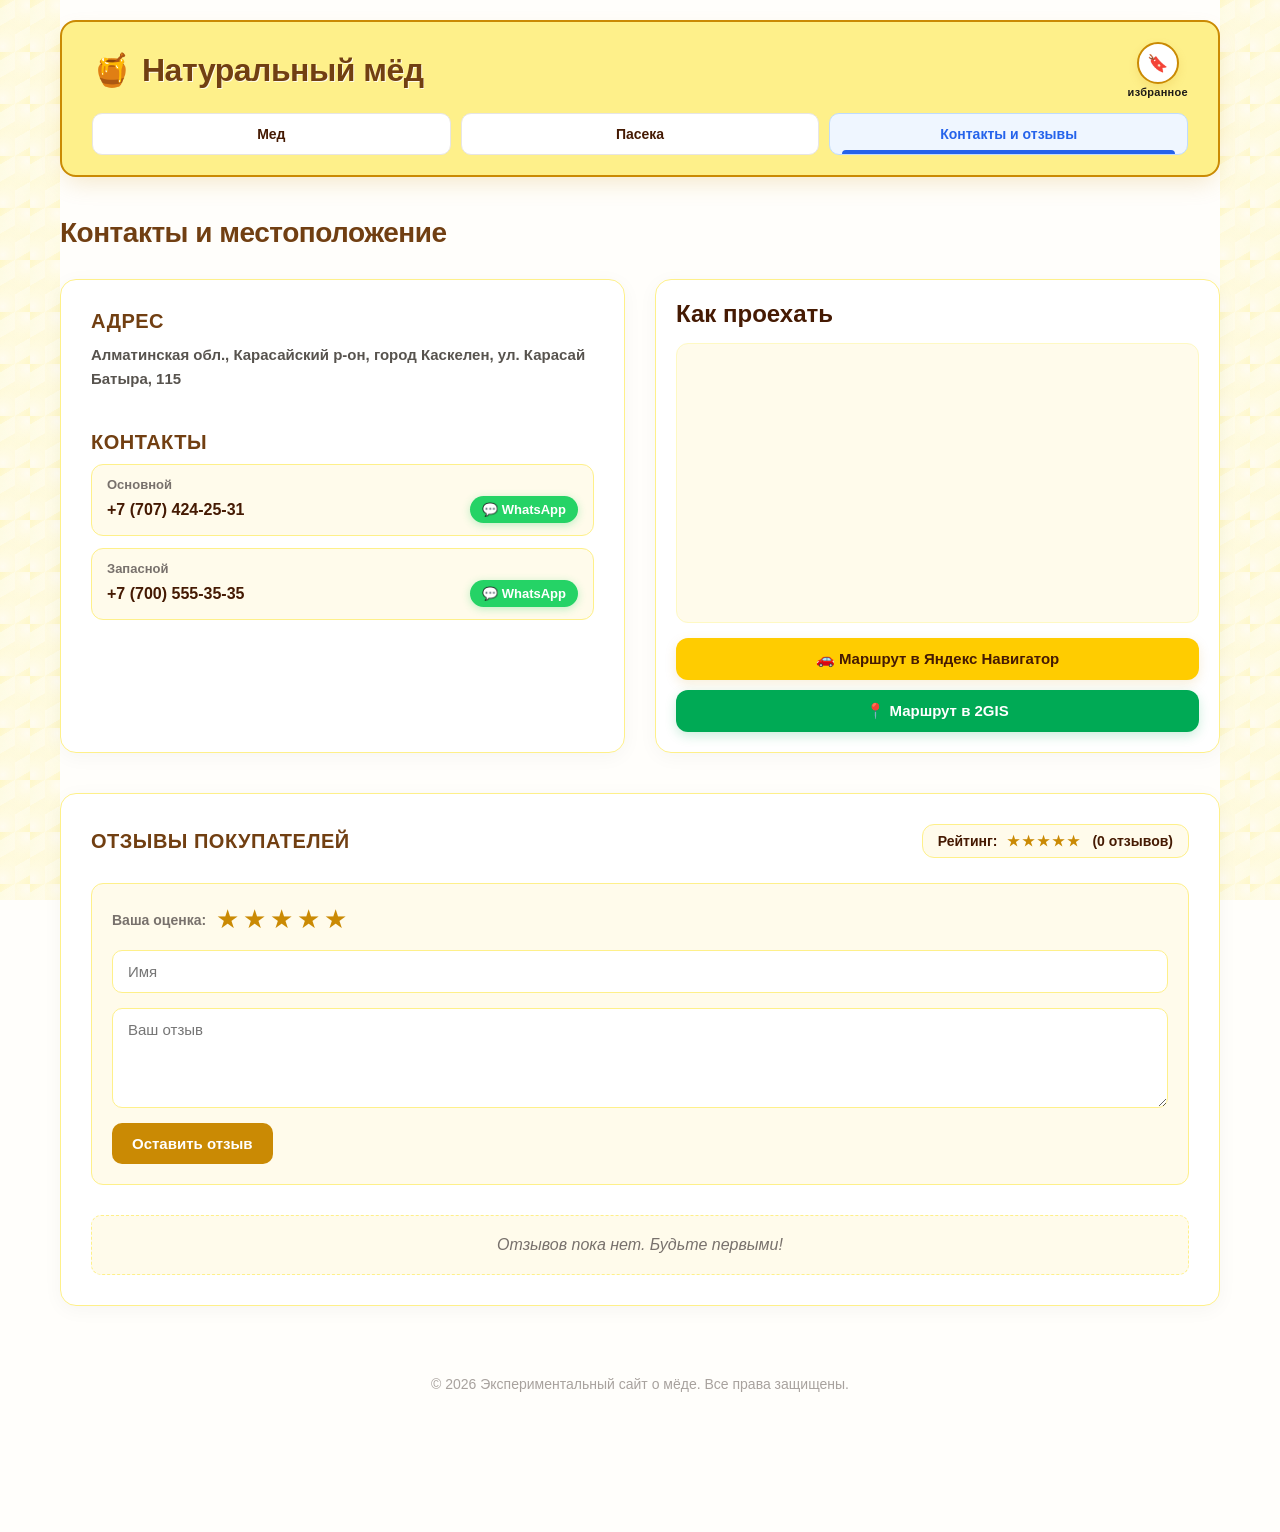
<file: contact.html>
<!DOCTYPE html>
<html lang="ru">
<head>
    <meta charset="UTF-8">
    <meta name="viewport" content="width=device-width, initial-scale=1.0">
    <title>Контакты и отзывы — Натуральный мёд</title>
    <link rel="stylesheet" href="style.css">
    <style>
        .contacts-grid {
            display: grid;
            grid-template-columns: 1fr 1fr;
            gap: 30px;
            margin-bottom: 40px;
        }

        .contact-info-card {
            background: #ffffff;
            padding: 30px;
            border-radius: var(--card-radius);
            border: 1px solid #fef08a;
            box-shadow: 0 4px 20px rgba(0,0,0,0.04);
            display: flex;
            flex-direction: column;
            gap: 20px;
        }

        .contact-section h2 {
            color: #713f12;
            font-size: 20px;
            font-weight: 800;
            margin-bottom: 10px;
            text-transform: uppercase;
            letter-spacing: 0.5px;
        }

        .contact-address-text {
            font-size: 16px;
            font-weight: 700;
            color: #451a03;
            line-height: 1.5;
        }

        .contact-phones-list {
            display: flex;
            flex-direction: column;
            gap: 12px;
        }

        .phone-item {
            display: flex;
            flex-direction: column;
            gap: 4px;
            background: #fffbeb;
            padding: 12px 15px;
            border-radius: 12px;
            border: 1px solid #fef08a;
        }

        .phone-label {
            font-size: 13px;
            color: #78716c;
            font-weight: 600;
        }

        .phone-row {
            display: flex;
            align-items: center;
            justify-content: space-between;
            gap: 10px;
        }

        .phone-number {
            font-size: 16px;
            font-weight: 700;
            color: #451a03;
            text-decoration: none;
        }

        .phone-number:hover {
            color: #ca8a04;
        }

        .wa-mini-btn {
            display: inline-flex;
            align-items: center;
            gap: 6px;
            background-color: #25d366;
            color: white;
            padding: 6px 12px;
            border-radius: 20px;
            font-size: 13px;
            font-weight: 700;
            text-decoration: none;
            transition: var(--transition);
            box-shadow: 0 2px 8px rgba(37, 211, 102, 0.3);
            white-space: nowrap;
        }

        .wa-mini-btn:hover {
            background-color: #20ba5a;
            transform: scale(1.05);
        }

        .map-card {
            background: #ffffff;
            padding: 20px;
            border-radius: var(--card-radius);
            border: 1px solid #fef08a;
            box-shadow: 0 4px 20px rgba(0,0,0,0.04);
            display: flex;
            flex-direction: column;
            gap: 15px;
        }

        .map-container {
            width: 100%;
            height: 280px;
            border-radius: 12px;
            overflow: hidden;
            border: 1px solid #fef9c3;
            display: flex;
            justify-content: center;
            align-items: center;
            background: #fffbeb;
        }

        .navigators-group {
            display: flex;
            flex-direction: column;
            gap: 10px;
        }

        .navigator-btn {
            display: flex;
            align-items: center;
            justify-content: center;
            gap: 8px;
            background-color: #ffcc00;
            color: #451a03;
            text-decoration: none;
            padding: 12px 20px;
            border-radius: 12px;
            font-weight: 700;
            font-size: 15px;
            transition: var(--transition);
            box-shadow: 0 4px 12px rgba(202, 138, 4, 0.15);
            text-align: center;
        }

        .navigator-btn:hover {
            background-color: #f5b800;
            transform: translateY(-2px);
            box-shadow: 0 6px 16px rgba(202, 138, 4, 0.25);
        }

        .navigator-btn.twogis {
            background-color: #00aa55;
            color: #ffffff;
            box-shadow: 0 4px 12px rgba(0, 170, 85, 0.2);
        }

        .navigator-btn.twogis:hover {
            background-color: #00964c;
            box-shadow: 0 6px 16px rgba(0, 170, 85, 0.3);
        }

        .reviews-section {
            background: #ffffff;
            padding: 30px;
            border-radius: var(--card-radius);
            border: 1px solid #fef08a;
            box-shadow: 0 4px 20px rgba(0,0,0,0.04);
            margin-bottom: 40px;
        }

        .reviews-header-row {
            display: flex;
            justify-content: space-between;
            align-items: center;
            margin-bottom: 25px;
            flex-wrap: wrap;
            gap: 15px;
        }

        .reviews-header-row h2 {
            color: #713f12;
            font-size: 20px;
            font-weight: 800;
            margin: 0;
            text-transform: uppercase;
            letter-spacing: 0.5px;
        }

        .reviews-summary {
            display: flex;
            align-items: center;
            gap: 10px;
            background: #fffbeb;
            padding: 8px 15px;
            border-radius: 12px;
            border: 1px solid #fef08a;
            font-size: 14px;
            font-weight: 700;
            color: #451a03;
        }

        .summary-stars {
            color: #ca8a04;
            letter-spacing: 2px;
        }

        .review-form {
            display: flex;
            flex-direction: column;
            gap: 15px;
            background: #fffbeb;
            padding: 20px;
            border-radius: 12px;
            border: 1px solid #fef08a;
            margin-bottom: 30px;
        }

        .rating-select-group {
            display: flex;
            align-items: center;
            gap: 10px;
        }

        .rating-label {
            font-size: 14px;
            font-weight: 600;
            color: #78716c;
        }

        .rating-stars {
            display: flex;
            gap: 4px;
            cursor: pointer;
        }

        .rating-stars span {
            font-size: 26px;
            color: #d1d5db;
            transition: color 0.2s;
        }

        .rating-stars span.active,
        .rating-stars span:hover {
            color: #ca8a04;
        }

        .review-input, .review-textarea {
            padding: 12px 15px;
            border: 1px solid #fef08a;
            border-radius: 10px;
            font-size: 15px;
            outline: none;
            background: #ffffff;
            color: #451a03;
            font-family: inherit;
        }

        .review-input:focus, .review-textarea:focus {
            border-color: #ca8a04;
            box-shadow: 0 0 5px rgba(202, 138, 4, 0.2);
        }

        .review-textarea {
            resize: vertical;
            min-height: 100px;
        }

        .submit-review-btn {
            background-color: #ca8a04;
            color: white;
            border: none;
            padding: 12px 20px;
            border-radius: 10px;
            font-size: 15px;
            font-weight: 700;
            cursor: pointer;
            transition: var(--transition);
            align-self: flex-start;
        }

        .submit-review-btn:hover {
            background-color: #b47803;
            transform: translateY(-1px);
        }

        .reviews-list {
            display: flex;
            flex-direction: column;
            gap: 15px;
        }

        .no-reviews-msg {
            text-align: center;
            color: #78716c;
            font-style: italic;
            padding: 20px;
            background: #fffbeb;
            border-radius: 10px;
            border: 1px dashed #fef08a;
        }

        .review-card {
            background: #fffbeb;
            padding: 18px 20px;
            border-radius: 12px;
            border: 1px solid #fef08a;
            display: flex;
            flex-direction: column;
            gap: 8px;
            position: relative;
        }

        .review-card-header {
            display: flex;
            justify-content: space-between;
            align-items: center;
        }

        .review-author-name {
            font-weight: 700;
            font-size: 16px;
            color: #451a03;
            display: flex;
            align-items: center;
            gap: 8px;
        }

        .admin-badge {
            background: #ef4444;
            color: white;
            font-size: 11px;
            padding: 2px 6px;
            border-radius: 4px;
            font-weight: 600;
        }

        .review-card-stars {
            color: #ca8a04;
            font-size: 15px;
        }

        .review-card-text {
            font-size: 15px;
            color: #451a03;
            line-height: 1.4;
            word-break: break-word;
        }

        .review-actions {
            display: flex;
            gap: 8px;
            margin-top: 5px;
        }

        .action-btn {
            background: none;
            border: none;
            cursor: pointer;
            font-size: 12px;
            padding: 4px 10px;
            border-radius: 6px;
            font-weight: 600;
        }

        .edit-btn {
            color: #ca8a04;
            background: #fef9c3;
            border: 1px solid #fef08a;
        }

        .edit-btn:hover {
            background: #fde047;
        }

        .delete-btn {
            color: #ef4444;
            background: #fee2e2;
            border: 1px solid #fecaca;
        }

        .delete-btn:hover {
            background: #fca5a5;
        }

        @media (max-width: 768px) {
            .contacts-grid {
                grid-template-columns: 1fr;
            }
        }
    </style>
</head>
<body>
    <div class="main-wrapper">
        <header>
            <div class="header-top">
                <div class="header-center-brand">
                    <span class="header-emoji">🍯</span>
                    <a href="index.html" class="site-title">Натуральный мёд</a>
                </div>
                <div class="header-right-action">
                    <div class="fav-btn-wrapper">
                        <button id="favorites-toggle-btn" class="fav-icon-btn" title="Избранные заказы">
                            🔖 <span id="fav-badge" class="fav-badge hidden">0</span>
                        </button>
                        <span class="fav-label-sub">избранное</span>
                    </div>
                </div>
            </div>
            <nav>
                <ul>
                    <li><a href="index.html">Мед</a></li>
                    <li><a href="about.html">Пасека</a></li>
                    <li><a href="contact.html" class="active">Контакты и отзывы</a></li>
                </ul>
            </nav>
        </header>

        <main>
            <h1 class="page-heading">Контакты и местоположение</h1>
            
            <div class="contacts-grid">
                <div class="contact-info-card">
                    <div class="contact-section">
                        <h2>Адрес</h2>
                        <p class="contact-address-text">Алматинская обл., Карасайский р-он, город Каскелен, ул. Карасай Батыра, 115</p>
                    </div>

                    <div class="contact-section">
                        <h2>Контакты</h2>
                        <div class="contact-phones-list">
                            <div class="phone-item">
                                <span class="phone-label">Основной</span>
                                <div class="phone-row">
                                    <a href="tel:+77074242531" class="phone-number">+7 (707) 424-25-31</a>
                                    <a href="https://wa.me/77074242531" target="_blank" class="wa-mini-btn">
                                        💬 WhatsApp
                                    </a>
                                </div>
                            </div>
                            <div class="phone-item">
                                <span class="phone-label">Запасной</span>
                                <div class="phone-row">
                                    <a href="tel:+77005553535" class="phone-number">+7 (700) 555-35-35</a>
                                    <a href="https://wa.me/77005553535" target="_blank" class="wa-mini-btn">
                                        💬 WhatsApp
                                    </a>
                                </div>
                            </div>
                        </div>
                    </div>
                </div>

                <div class="map-card">
                    <h2>Как проехать</h2>
                    <div class="map-container">
                        <script type="text/javascript" charset="utf-8" async src="https://api-maps.yandex.ru/services/constructor/1.0/js/?um=constructor%3A7a4f88db0485bc5de87b36b58801da5b4fd9fc494ad8d5574a7ae2726103ac67&amp;width=100%25&amp;height=280&amp;lang=ru_RU&amp;scroll=true"></script>
                    </div>
                    <div class="navigators-group">
                        <a href="https://yandex.ru/navi/?text=Казахстан,+Алматинская+область,+Карасайский+район,+Каскелен,+улица+Карасай+Батыра,+115" target="_blank" class="navigator-btn">
                            🚗 Маршрут в Яндекс Навигатор
                        </a>
                        <a href="https://2gis.kz/almaty/search/%D0%9A%D0%B0%D1%81%D0%BA%D0%B5%D0%BB%D0%B5%D0%BD%2C%20%D1%83%D0%BB%D0%B8%D1%86%D0%B0%20%D0%9A%D0%B0%D1%80%D0%B0%D1%81%D0%B0%D0%B9%20%D0%91%D0%B0%D1%82%D1%8B%D1%80%D0%B0%2C%20115" target="_blank" class="navigator-btn twogis">
                            📍 Маршрут в 2GIS
                        </a>
                    </div>
                </div>
            </div>

            <div class="reviews-section">
                <div class="reviews-header-row">
                    <h2>Отзывы покупателей</h2>
                    <div class="reviews-summary" id="reviewsSummary">
                        <span>Рейтинг:</span>
                        <span class="summary-stars" id="summaryStars">★★★★★</span>
                        <span id="summaryCount">(0 отзывов)</span>
                    </div>
                </div>

                <form class="review-form" id="reviewForm">
                    <input type="hidden" id="editIndex" value="-1">
                    <div class="rating-select-group">
                        <span class="rating-label">Ваша оценка:</span>
                        <div class="rating-stars" id="starContainer">
                            <span data-value="1">★</span>
                            <span data-value="2">★</span>
                            <span data-value="3">★</span>
                            <span data-value="4">★</span>
                            <span data-value="5">★</span>
                        </div>
                        <input type="hidden" id="reviewRating" value="5">
                    </div>
                    <input type="text" id="reviewAuthor" class="review-input" placeholder="Имя" required>
                    <textarea id="reviewText" class="review-textarea" placeholder="Ваш отзыв" required></textarea>
                    <button type="submit" class="submit-review-btn" id="submitBtn">Оставить отзыв</button>
                </form>

                <div class="reviews-list" id="reviewsList">
                    <div class="no-reviews-msg">Загрузка отзывов из облака...</div>
                </div>
            </div>
        </main>

        <footer>
            <p>&copy; 2026 Экспериментальный сайт о мёде. Все права защищены.</p>
        </footer>
    </div>

    <!-- Попапы -->
    <div id="favorites-popup" class="cart-popup hidden">
        <div class="cart-popup-header">
            <h3>🔖 Ваши сохраненные заказы</h3>
            <button id="close-favorites-popup" class="close-popup-btn">&times;</button>
        </div>
        <div style="margin-bottom: 12px; display: flex; gap: 8px;">
            <input type="text" id="fav-name-input" placeholder="Название набора" class="fav-input">
            <button id="save-current-fav-btn" class="fav-save-btn">Сохранить текущий</button>
        </div>
        <div id="favorites-popup-items" class="cart-popup-items"></div>
    </div>

    <div id="cart-popup" class="cart-popup hidden">
        <div class="cart-popup-header">
            <h3>Состав вашего заказа</h3>
            <button id="close-cart-popup" class="close-popup-btn">&times;</button>
        </div>
        <div id="cart-popup-items" class="cart-popup-items"></div>
    </div>

    <div id="order-bar" class="order-bar hidden">
        <div class="order-bar-content">
            <div id="order-bar-toggle" class="order-info">
                <div class="order-title-row">
                    <span class="order-heading">
                        ЗАКАЗ <span class="order-edit-hint">(изменить)</span>
                    </span>
                    <span class="order-total">Итого: <strong id="bar-total-price">0 ₽</strong></span>
                </div>
                <div id="bar-items-text" class="order-items-preview">пусто</div>
            </div>
            <button id="whatsapp-send-btn" class="whatsapp-btn" title="Отправить в Ватсап">
                <span class="wa-text">в Ватсап</span>
                <span class="wa-icon">➔</span>
            </button>
        </div>
    </div>

    <script src="cart.js"></script>
    <script>
        const BIN_ID = "6a7f48ffda38895dfee55c83"; 
        const API_KEY = "$2a$10$o1monbN8e52293mD0DQxY.QR1cgKvUrLIqDAR5Ihv3tFqLz0R2Mhy";

        const ADMIN_LOGIN = "Admin";
        const ADMIN_PASS = "honey123";

        const stars = document.querySelectorAll('#starContainer span');
        const ratingInput = document.getElementById('reviewRating');

        function updateStars(val) {
            stars.forEach(s => {
                if (s.getAttribute('data-value') <= val) {
                    s.classList.add('active');
                } else {
                    s.classList.remove('active');
                }
            });
        }
        updateStars(5);

        stars.forEach(star => {
            star.addEventListener('click', () => {
                const val = star.getAttribute('data-value');
                ratingInput.value = val;
                updateStars(val);
            });
        });

        function createSessionId() {
            let id = localStorage.getItem('honey_session_id');
            if (!id) {
                id = 'sess_' + Math.random().toString(36).substring(2) + Date.now();
                localStorage.setItem('honey_session_id', id);
            }
            return id;
        }

        async function fetchReviews() {
            try {
                const response = await fetch(`https://api.jsonbin.io/v3/b/${BIN_ID}/latest`, {
                    headers: { 'X-Master-Key': API_KEY }
                });
                const data = await response.json();
                let records = Array.isArray(data.record) ? data.record : [];
                return records.filter(rev => rev && rev.author && rev.text && rev.sessionId !== 'system');
            } catch (error) {
                console.error("Ошибка загрузки отзывов:", error);
                return [];
            }
        }

        async function syncReviewsToCloud(reviews) {
            try {
                await fetch(`https://api.jsonbin.io/v3/b/${BIN_ID}`, {
                    method: 'PUT',
                    headers: {
                        'Content-Type': 'application/json',
                        'X-Master-Key': API_KEY
                    },
                    body: JSON.stringify(reviews)
                });
            } catch (error) {
                console.error("Ошибка сохранения отзывов:", error);
            }
        }

        async function renderReviews() {
            const list = document.getElementById('reviewsList');
            const summaryStars = document.getElementById('summaryStars');
            const summaryCount = document.getElementById('summaryCount');
            
            const reviews = await fetchReviews();
            const isAdmin = localStorage.getItem('is_honey_admin') === 'true';
            const currentSessionId = createSessionId();

            list.innerHTML = '';

            if (reviews.length === 0) {
                list.innerHTML = '<div class="no-reviews-msg">Отзывов пока нет. Будьте первыми!</div>';
                summaryStars.textContent = '★★★★★';
                summaryCount.textContent = '(0 отзывов)';
                return;
            }

            let totalScore = 0;
            reviews.forEach(rev => totalScore += Number(rev.rating));
            const avgRating = (totalScore / reviews.length).toFixed(1);
            const fullStarsCount = Math.round(totalScore / reviews.length);
            summaryStars.textContent = '★'.repeat(fullStarsCount) + '☆'.repeat(5 - fullStarsCount);
            summaryCount.textContent = `(${reviews.length} ${getDeclension(reviews.length)}) — ${avgRating} / 5`;

            reviews.forEach((rev, index) => {
                const card = document.createElement('div');
                card.className = 'review-card';

                const starsHtml = '★'.repeat(rev.rating) + '☆'.repeat(5 - rev.rating);
                const isAuthor = rev.sessionId === currentSessionId;
                let actionsHtml = '';

                if (isAuthor || isAdmin) {
                    actionsHtml = `
                        <div class="review-actions">
                            ${isAuthor ? `<button class="action-btn edit-btn" onclick="startEditReview(${index})">Изменить</button>` : ''}
                            <button class="action-btn delete-btn" onclick="removeReview(${index})">Удалить</button>
                        </div>
                    `;
                }

                card.innerHTML = `
                    <div class="review-card-header">
                        <span class="review-author-name">
                            ${escapeHtml(rev.author)} 
                            ${rev.isAdminPost ? '<span class="admin-badge">Админ</span>' : ''}
                        </span>
                        <span class="review-card-stars">${starsHtml}</span>
                    </div>
                    <div class="review-card-text">${escapeHtml(rev.text)}</div>
                    ${actionsHtml}
                `;

                list.appendChild(card);
            });
        }

        function getDeclension(number) {
            let n = Math.abs(number) % 100;
            let n1 = n % 10;
            if (n > 10 && n < 20) return 'отзывов';
            if (n1 > 1 && n1 < 5) return 'отзыва';
            if (n1 == 1) return 'отзыв';
            return 'отзывов';
        }

        function escapeHtml(text) {
            const map = { '&': '&amp;', '<': '&lt;', '>': '&gt;', '"': '&quot;', "'": '&#039;' };
            return text.replace(/[&<>"']/g, function(m) { return map[m]; });
        }

        const form = document.getElementById('reviewForm');
        form.addEventListener('submit', async function(e) {
            e.preventDefault();

            const authorInput = document.getElementById('reviewAuthor').value.trim();
            const textInput = document.getElementById('reviewText').value.trim();
            const rating = parseInt(ratingInput.value);
            const editIndex = parseInt(document.getElementById('editIndex').value);
            const sessionId = createSessionId();

            if (!authorInput || !textInput) return;

            if (authorInput === ADMIN_LOGIN && textInput === ADMIN_PASS) {
                localStorage.setItem('is_honey_admin', 'true');
                alert('Режим администратора активирован!');
                form.reset();
                document.getElementById('editIndex').value = '-1';
                document.getElementById('submitBtn').innerText = 'Оставить отзыв';
                ratingInput.value = 5;
                updateStars(5);
                renderReviews();
                return;
            }

            let reviews = await fetchReviews();

            if (editIndex > -1) {
                reviews[editIndex].text = textInput;
                reviews[editIndex].rating = rating;
                document.getElementById('editIndex').value = '-1';
                document.getElementById('submitBtn').innerText = 'Оставить отзыв';
            } else {
                reviews.unshift({
                    author: authorInput,
                    text: textInput,
                    rating: rating,
                    sessionId: sessionId,
                    isAdminPost: false
                });
            }

            await syncReviewsToCloud(reviews);
            form.reset();
            ratingInput.value = 5;
            updateStars(5);
            renderReviews();
        });

        window.removeReview = async function(index) {
            if (confirm('Удалить этот отзыв?')) {
                let reviews = await fetchReviews();
                reviews.splice(index, 1);
                await syncReviewsToCloud(reviews);
                renderReviews();
            }
        };

        window.startEditReview = async function(index) {
            let reviews = await fetchReviews();
            let rev = reviews[index];

            document.getElementById('reviewAuthor').value = rev.author;
            document.getElementById('reviewText').value = rev.text;
            ratingInput.value = rev.rating;
            document.getElementById('editIndex').value = index;
            document.getElementById('submitBtn').innerText = 'Сохранить изменения';

            updateStars(rev.rating);
            window.scrollTo({ top: form.offsetTop - 50, behavior: 'smooth' });
        };

        renderReviews();
    </script>
</body>
</html>
</file>
<file: style.css>
:root {
    --bg-color: #fffefb;
    --text-brown: #451a03;
    --accent-blue: #2563eb;
    --header-bg: #fef08a;
    --card-radius: 16px;
    --transition: all 0.3s cubic-bezier(0.4, 0, 0.2, 1);
}

* {
    box-sizing: border-box;
    margin: 0;
    padding: 0;
}

body {
    background-color: var(--bg-color);
    color: var(--text-brown);
    font-family: 'Segoe UI', Tahoma, Geneva, Verdana, sans-serif;
    display: flex;
    justify-content: center;
    min-height: 100vh;
    position: relative;
    padding-bottom: 90px;
    -webkit-font-smoothing: antialiased;
}

body::before,
body::after {
    content: '';
    position: fixed;
    top: 0;
    bottom: 0;
    width: 60px;
    z-index: -1;
    background-color: #fef9c3;
    background-image:
        radial-gradient(circle farthest-side at 10% 90%, #fffbeb, transparent),
        radial-gradient(circle farthest-side at 90% 10%, #fffbeb, transparent),
        linear-gradient(30deg, #fef08a 12%, transparent 12.5%, transparent 87%, #fef08a 87.5%, #fef08a),
        linear-gradient(150deg, #fef08a 12%, transparent 12.5%, transparent 87%, #fef08a 87.5%, #fef08a),
        linear-gradient(30deg, #fef08a 12%, transparent 12.5%, transparent 87%, #fef08a 87.5%, #fef08a),
        linear-gradient(150deg, #fef08a 12%, transparent 12.5%, transparent 87%, #fef08a 87.5%, #fef08a),
        linear-gradient(60deg, #fef08a 25%, transparent 25.5%, transparent 75%, #fef08a 75%, #fef08a),
        linear-gradient(60deg, #fef08a 25%, transparent 25.5%, transparent 75%, #fef08a 75%, #fef08a);
    background-size: 30px 52px;
    background-position:
        0 0,
        0 0,
        0 0,
        0 0,
        15px 26px,
        15px 26px,
        0 0,
        15px 26px;
    opacity: 0.7;
}

body::before {
    left: 0;
}

body::after {
    right: 0;
}

.main-wrapper {
    width: 100%;
    max-width: 1200px;
    margin: 0 auto;
    padding: 20px;
    display: flex;
    flex-direction: column;
}

header {
    background-color: var(--header-bg);
    border: 2px solid #ca8a04;
    border-radius: var(--card-radius);
    padding: 20px 30px;
    margin-bottom: 40px;
    display: flex;
    flex-direction: column;
    gap: 15px;
    box-shadow: 0 10px 25px -5px rgba(202, 138, 4, 0.2);
}

.header-top {
    display: flex;
    align-items: center;
    justify-content: space-between;
    gap: 10px;
}

.header-center-brand {
    display: flex;
    align-items: center;
    gap: 10px;
    flex: 1;
    min-width: 0;
}

.header-emoji {
    font-size: 32px;
    line-height: 1;
    flex-shrink: 0;
}

.site-title {
    font-size: 32px;
    font-weight: 800;
    color: #713f12;
    text-decoration: none;
    text-shadow: 1px 1px 0 rgba(255, 255, 255, 0.8);
    letter-spacing: -0.5px;
    white-space: nowrap;
    overflow: hidden;
    text-overflow: ellipsis;
}

.header-right-action {
    display: flex;
    flex-shrink: 0;
}

.fav-btn-wrapper {
    display: flex;
    flex-direction: column;
    align-items: center;
    gap: 3px;
}

.fav-icon-btn {
    background: #ffffff;
    border: 2px solid #ca8a04;
    border-radius: 50%;
    width: 42px;
    height: 42px;
    display: flex;
    align-items: center;
    justify-content: center;
    cursor: pointer;
    font-size: 17px;
    position: relative;
    transition: var(--transition);
    box-shadow: 0 4px 10px rgba(202, 138, 4, 0.15);
}

.fav-icon-btn:hover {
    background: #fffbeb;
    transform: scale(1.08);
}

.fav-label-sub {
    font-size: 11px;
    font-weight: 800;
    color: #1c1917;
    text-transform: lowercase;
    letter-spacing: 0.3px;
    line-height: 1;
}

.fav-badge {
    position: absolute;
    top: -5px;
    right: -5px;
    background: #dc2626;
    color: white;
    font-size: 11px;
    font-weight: 800;
    width: 20px;
    height: 20px;
    border-radius: 50%;
    display: flex;
    align-items: center;
    justify-content: center;
    border: 2px solid #fff;
}

.fav-badge.hidden {
    display: none;
}

nav ul {
    display: flex;
    list-style: none;
    gap: 10px;
    width: 100%;
}

nav li {
    flex: 1;
}

nav a {
    display: block;
    background: #ffffff;
    color: var(--text-brown);
    text-align: center;
    padding: 12px 10px;
    text-decoration: none;
    font-weight: 700;
    border-radius: 10px;
    border: 1px solid #e7e5e4;
    transition: var(--transition);
    font-size: 14px;
    white-space: nowrap;
}

nav a:hover {
    background-color: #fffbeb;
    border-color: #facc15;
    transform: translateY(-2px);
    box-shadow: 0 4px 12px rgba(0, 0, 0, 0.05);
}

nav a.active {
    position: relative;
    color: var(--accent-blue);
    background-color: #eff6ff;
    border-color: #bfdbfe;
}

nav a.active::after {
    content: '';
    position: absolute;
    bottom: 0;
    left: 12px;
    right: 12px;
    height: 4px;
    background-color: var(--accent-blue);
    border-radius: 4px 4px 0 0;
}

.page-heading {
    margin-bottom: 30px;
    color: #713f12;
    font-size: 28px;
    font-weight: 800;
    letter-spacing: -0.5px;
}

.honey-grid {
    display: grid;
    grid-template-columns: repeat(3, 1fr);
    gap: 30px;
    margin-bottom: 40px;
}

.info-card {
    background: #ffffff;
    padding: 25px;
    border-radius: var(--card-radius);
    border: 1px solid #fef08a;
    box-shadow: 0 4px 20px rgba(0, 0, 0, 0.04);
    display: flex;
    flex-direction: column;
    transition: var(--transition);
}

.info-card:hover {
    transform: translateY(-5px);
    box-shadow: 0 12px 30px rgba(202, 138, 4, 0.15);
    border-color: #facc15;
}

/* Уменьшена высота картинок на карточках (соотношение 600/650 вместо 600/800) */
.info-card img {
    width: 100%;
    aspect-ratio: 600 / 650;
    object-fit: cover;
    border-radius: 12px;
    margin-bottom: 20px;
    background-color: #fef08a;
    cursor: zoom-in;
    transition: var(--transition);
}

.info-card h3 {
    font-size: 22px;
    margin-bottom: 12px;
    color: #713f12;
}

.info-card p {
    font-size: 15px;
    line-height: 1.6;
    color: #57534e;
    margin-bottom: 20px;
}

.info-card .meta {
    margin-top: auto;
    font-weight: 700;
    color: #ca8a04;
    font-size: 16px;
    border-top: 1px solid #fef9c3;
    padding-top: 15px;
    display: flex;
    flex-direction: column;
    gap: 10px;
}

.counter-box {
    display: flex;
    align-items: center;
    gap: 6px;
    background: #fffbeb;
    padding: 2px 6px;
    border-radius: 15px;
    border: 1px solid #fde047;
}

.cnt-btn {
    background: #ca8a04;
    color: white;
    border: none;
    width: 22px;
    height: 22px;
    border-radius: 50%;
    font-weight: bold;
    cursor: pointer;
    display: flex;
    align-items: center;
    justify-content: center;
    font-size: 13px;
    transition: var(--transition);
}

.cnt-btn:hover {
    background: #a16207;
    transform: scale(1.1);
}

.cnt-value {
    font-size: 14px;
    font-weight: 800;
    color: #713f12;
    min-width: 14px;
    text-align: center;
}

.contacts-grid {
    display: grid;
    grid-template-columns: 1fr;
    gap: 30px;
    margin-bottom: 40px;
}

.contact-info-card {
    background: #ffffff;
    padding: 30px;
    border-radius: var(--card-radius);
    border: 1px solid #fef08a;
    box-shadow: 0 4px 20px rgba(0, 0, 0, 0.04);
}

.contact-info-card h2 {
    color: #713f12;
    font-size: 22px;
    margin-bottom: 15px;
}

.contact-info-card p {
    color: #57534e;
    font-size: 15px;
    line-height: 1.6;
    margin-bottom: 20px;
}

.contact-details-list {
    list-style: none;
    display: flex;
    flex-direction: column;
    gap: 15px;
}

.contact-details-list li {
    font-size: 15px;
    color: #451a03;
}

.contact-details-list a {
    color: #ca8a04;
    text-decoration: none;
    font-weight: 700;
}

.contact-details-list a:hover {
    text-decoration: underline;
}

/* =========================================
   КОРЗИНА
   ========================================= */

.cart-popup {
    position: fixed;
    bottom: 95px;
    left: 50%;
    transform: translateX(-50%) translateY(20px);
    width: 92%;
    max-width: 700px;
    background: #ffffff;
    border: 2px solid #ca8a04;
    border-radius: 20px;
    box-shadow: 0 15px 35px rgba(0, 0, 0, 0.2);
    z-index: 1000;
    padding: 20px;
    opacity: 0;
    pointer-events: none;
    transition: all 0.3s cubic-bezier(0.4, 0, 0.2, 1);
}

.cart-popup.active {
    opacity: 1;
    pointer-events: auto;
    transform: translateX(-50%) translateY(0);
}

.cart-popup-header {
    display: flex;
    justify-content: space-between;
    align-items: center;
    margin-bottom: 15px;
    border-bottom: 1px solid #fef08a;
    padding-bottom: 10px;
}

.cart-popup-header h3 {
    font-size: 18px;
    color: #713f12;
}

.close-popup-btn {
    background: none;
    border: none;
    font-size: 28px;
    color: #78716c;
    cursor: pointer;
    line-height: 1;
}

.close-popup-btn:hover {
    color: #451a03;
}

.cart-popup-items {
    display: flex;
    flex-direction: column;
    gap: 12px;
    max-height: 250px;
    overflow-y: auto;
    padding-right: 5px;
}

.fav-input {
    flex: 1;
    padding: 8px 12px;
    border: 1px solid #ca8a04;
    border-radius: 10px;
    font-size: 14px;
    outline: none;
    background: #fffbeb;
}

.fav-save-btn {
    background: #ca8a04;
    color: white;
    border: none;
    padding: 8px 14px;
    border-radius: 10px;
    font-weight: 700;
    cursor: pointer;
    font-size: 13px;
    transition: var(--transition);
}

.fav-save-btn:hover {
    background: #a16207;
}

.fav-item-row,
.popup-item-row {
    display: flex;
    justify-content: space-between;
    align-items: center;
    background: #fffbeb;
    padding: 10px 15px;
    border-radius: 12px;
    border: 1px solid #fef08a;
}

.popup-item-info,
.fav-item-info {
    display: flex;
    flex-direction: column;
    gap: 2px;
}

.popup-item-name,
.fav-item-name {
    font-weight: 700;
    color: #713f12;
    font-size: 15px;
}

.popup-item-price,
.fav-item-desc {
    font-size: 13px;
    color: #78716c;
}

.fav-actions {
    display: flex;
    gap: 8px;
}

.fav-load-btn {
    background: #2563eb;
    color: white;
    border: none;
    padding: 6px 12px;
    border-radius: 8px;
    font-weight: 700;
    font-size: 12px;
    cursor: pointer;
}

.fav-load-btn:hover {
    background: #1d4ed8;
}

.fav-del-btn {
    background: #dc2626;
    color: white;
    border: none;
    padding: 6px 10px;
    border-radius: 8px;
    font-weight: 700;
    font-size: 12px;
    cursor: pointer;
}

.fav-del-btn:hover {
    background: #b91c1c;
}

/* =========================================
   НИЖНЯЯ ПАНЕЛЬ ЗАКАЗА
   ========================================= */

.order-bar {
    position: fixed;
    bottom: 15px;
    left: 50%;
    transform: translateX(-50%);
    width: 92%;
    max-width: 700px;
    background: #ffffff;
    border: 2px solid #ca8a04;
    border-radius: 24px;
    box-shadow: 0 10px 30px rgba(0, 0, 0, 0.15);
    z-index: 999;
    padding: 12px 20px;
    transition: all 0.3s cubic-bezier(0.4, 0, 0.2, 1);
}

.order-bar.hidden {
    opacity: 0;
    pointer-events: none;
    transform: translateX(-50%) translateY(30px);
}

.order-bar-content {
    display: flex;
    align-items: center;
    justify-content: space-between;
    gap: 15px;
}

.order-info {
    display: flex;
    flex-direction: column;
    gap: 4px;
    flex: 1;
    cursor: pointer;
}

.order-title-row {
    display: flex;
    align-items: center;
    justify-content: space-between;
    gap: 15px;
}

.order-heading {
    font-size: 17px;
    font-weight: 800;
    color: #713f12;
    text-transform: uppercase;
    letter-spacing: 0.5px;
    display: flex;
    align-items: center;
    gap: 6px;
}

.order-edit-hint {
    font-size: 12px;
    font-weight: 600;
    color: #78716c;
    text-transform: none;
    letter-spacing: normal;
}

.order-total {
    font-size: 15px;
    color: #57534e;
}

.order-total strong {
    color: #ca8a04;
    font-size: 17px;
}

.order-items-preview {
    font-size: 13px;
    color: #78716c;
    white-space: nowrap;
    overflow: hidden;
    text-overflow: ellipsis;
    max-width: 380px;
}

.whatsapp-btn {
    background-color: #25d366;
    color: white;
    border: none;
    border-radius: 30px;
    padding: 10px 18px;
    display: flex;
    align-items: center;
    gap: 10px;
    cursor: pointer;
    font-weight: 700;
    font-size: 14px;
    box-shadow: 0 4px 12px rgba(37, 211, 102, 0.4);
    transition: var(--transition);
    white-space: nowrap;
}

.whatsapp-btn:hover {
    background-color: #20ba5a;
    transform: scale(1.05);
}

.wa-icon {
    background: white;
    color: #25d366;
    width: 28px;
    height: 28px;
    border-radius: 50%;
    display: flex;
    align-items: center;
    justify-content: center;
    font-weight: 900;
    font-size: 15px;
}

/* =========================================
   LIGHTBOX
   ========================================= */

.lightbox-modal {
    display: none;
    position: fixed;
    z-index: 1000;
    top: 0;
    left: 0;
    width: 100%;
    height: 100%;
    background-color: rgba(0, 0, 0, 0.85);
    backdrop-filter: blur(5px);
    justify-content: center;
    align-items: center;
    padding: 20px;
}

.lightbox-modal.active {
    display: flex;
}

.lightbox-content {
    max-width: 90%;
    max-height: 90vh;
    border-radius: 12px;
    border: 2px solid #fef08a;
    object-fit: contain;
}

.lightbox-close {
    position: absolute;
    top: 25px;
    right: 35px;
    color: #ffffff;
    font-size: 40px;
    cursor: pointer;
}

/* =========================================
   FOOTER
   ========================================= */

footer {
    text-align: center;
    padding: 30px;
    color: #a8a29e;
    font-size: 14px;
    margin-top: auto;
}

/* =========================================
   ВЫБОР ВЕСА ТОВАРА (КОМПАКТНЫЙ РЯД)
   ========================================= */

.weight-meta {
    display: block !important;
}

.weight-options {
    display: flex;
    flex-direction: column;
    gap: 6px;
    width: 100%;
}

.weight-option {
    display: flex;
    align-items: center;
    justify-content: space-between;
    gap: 8px;
    width: 100%;
    padding: 6px 10px;
    background: #fffbeb;
    border: 1px solid #fef08a;
    border-radius: 10px;
    transition: var(--transition);
}

.weight-option:hover {
    background: #fef9c3;
    border-color: #facc15;
}

.weight-label {
    font-size: 13px;
    font-weight: 700;
    color: var(--text-brown);
    white-space: nowrap;
}

.weight-option .counter-box {
    display: flex;
    align-items: center;
    gap: 5px;
    flex-shrink: 0;
    background: #ffffff;
    border: 1px solid #fde047;
    padding: 2px 6px;
    border-radius: 12px;
}

.weight-option .cnt-value {
    min-width: 16px;
    text-align: center;
    font-weight: 700;
    font-size: 13px;
}

.weight-option .cnt-btn {
    width: 22px;
    height: 22px;
    padding: 0;
    font-size: 12px;
}

/* =========================================
   МОБИЛЬНАЯ ВЕРСИЯ
   ========================================= */

@media (max-width: 768px) {

    body {
        padding-bottom: 110px;
    }

    body::before,
    body::after {
        width: 10px;
    }

    .main-wrapper {
        margin: 0;
        padding: 10px;
    }

    header {
        padding: 15px;
        margin-bottom: 20px;
    }

    .honey-grid,
    .contacts-grid {
        grid-template-columns: 1fr;
        gap: 20px;
    }

    .site-title {
        font-size: 20px;
    }

    .header-emoji {
        font-size: 26px;
    }

    nav a {
        font-size: 12px;
        padding: 10px 6px;
    }

    .order-bar {
        width: 96%;
        padding: 10px 12px;
    }

    .order-bar-content {
        flex-direction: column;
        align-items: stretch;
        gap: 8px;
    }

    .whatsapp-btn {
        justify-content: center;
        width: 100%;
    }

    .order-items-preview {
        max-width: 100%;
    }

    .weight-option {
        padding: 6px 8px;
        gap: 6px;
    }

    .weight-label {
        font-size: 12px;
    }
}
</file>
